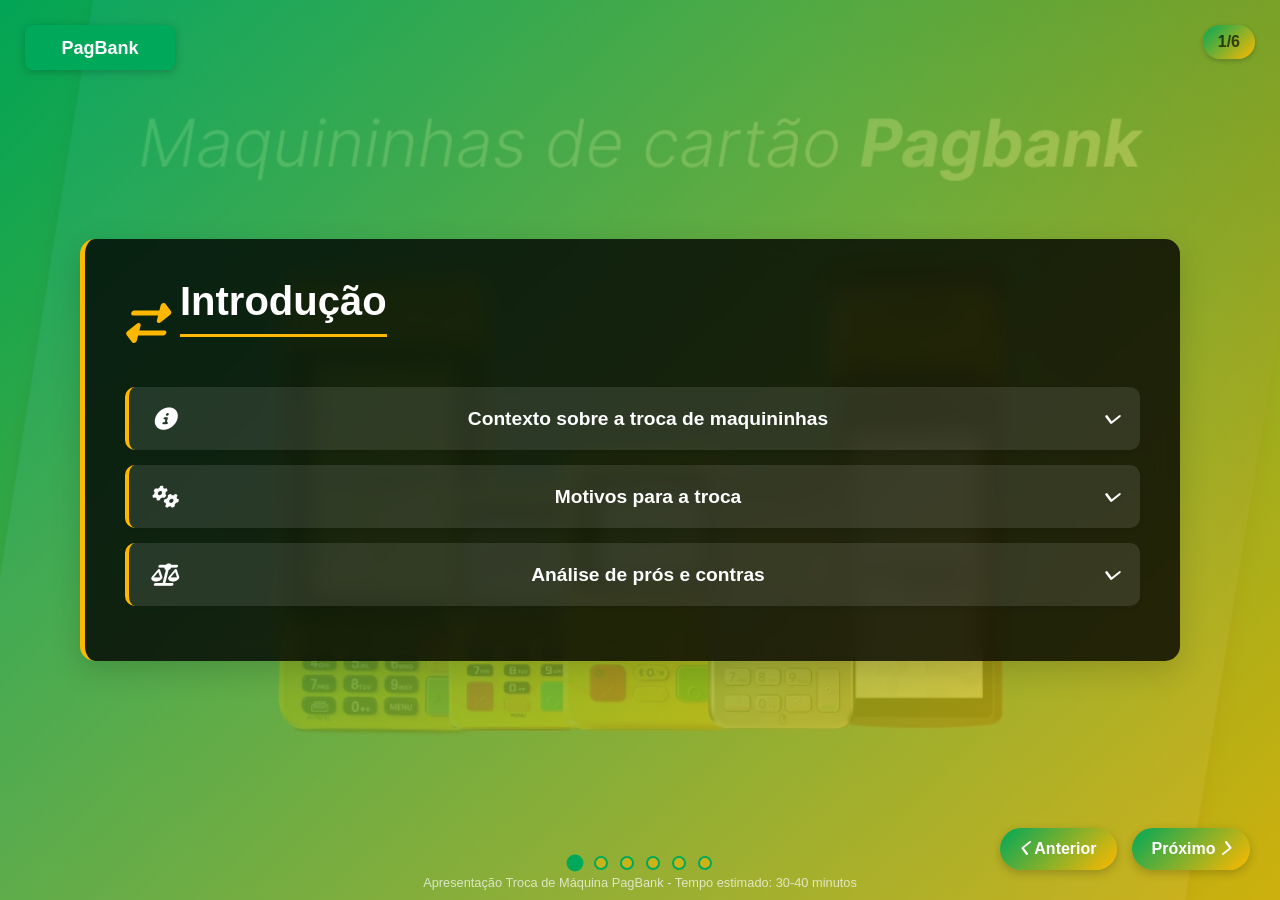
<file: index.html>
<!DOCTYPE html>
<html lang="pt-BR">

<head>
    <meta charset="UTF-8">
    <meta name="viewport" content="width=device-width, initial-scale=1.0">
    <title>Troca de Máquina PagBank</title>
    <link rel="stylesheet" href="./reset.css">
    <link rel="stylesheet" href="./style.css">
    <link rel="icon" href="./assets/favicon.png" type="image/x-icon">
</head>

<body>
    <div class="slides-container">
        <!-- Slide 1: Introdução -->
        <div class="slide slide-1 active">
            <div class="slide-overlay"></div>
            <div class="slide-number">1/6</div>
            <div class="slide-content">
                <div class="content-box">
                    <div class="icon-header">
                        <i class="fas fa-exchange-alt"></i>
                        <h1>Introdução</h1>
                    </div>

                    <div class="expandable-list">
                        <div class="expandable-item">
                            <div class="expandable-header">
                                <i class="fas fa-info-circle"></i>
                                <span>Contexto sobre a troca de maquininhas</span>
                                <i class="fas fa-chevron-down"></i>
                            </div>
                            <div class="expandable-content">
                                <p>A maquininha de cartão é uma ferramenta essencial para o dia a dia do empreendedor. O
                                    PagBank oferece um processo de troca para garantir que os equipamentos estejam
                                    sempre em pleno funcionamento.</p>
                            </div>
                        </div>

                        <div class="expandable-item">
                            <div class="expandable-header">
                                <i class="fas fa-cogs"></i>
                                <span>Motivos para a troca</span>
                                <i class="fas fa-chevron-down"></i>
                            </div>
                            <div class="expandable-content">
                                <ul>
                                    <li><strong>Defeito:</strong> Quando a máquina para de funcionar corretamente</li>
                                    <li><strong>Troca preventiva:</strong> Oferecida gratuitamente para modelos com mais
                                        de 3 anos de uso</li>
                                    <li><strong>Atualização de modelo:</strong> Busca por equipamentos mais modernos e
                                        com mais funcionalidades</li>
                                </ul>
                            </div>
                        </div>

                        <div class="expandable-item">
                            <div class="expandable-header">
                                <i class="fas fa-balance-scale"></i>
                                <span>Análise de prós e contras</span>
                                <i class="fas fa-chevron-down"></i>
                            </div>
                            <div class="expandable-content">
                                <p>A troca não é automática; é necessário avaliar se é a melhor solução para o cliente e
                                    para a empresa. O atendimento deve sempre priorizar o diagnóstico correto antes de
                                    iniciar o processo.</p>
                            </div>
                        </div>
                    </div>
                </div>
            </div>
        </div>

        <!-- Slide 2: Avaliar Necessidade da Troca -->
        <div class="slide slide-2">
            <div class="slide-overlay"></div>
            <div class="slide-number">4/6</div>
            <div class="slide-content">
                <div class="content-box">
                    <div class="icon-header">
                        <i class="fas fa-search"></i>
                        <h1>Avaliar Necessidade da Troca</h1>
                    </div>

                    <div class="expandable-list">
                        <div class="expandable-item">
                            <div class="expandable-header">
                                <i class="fas fa-stethoscope"></i>
                                <span>Diagnóstico antes de aprovar a troca</span>
                                <i class="fas fa-chevron-down"></i>
                            </div>
                            <div class="expandable-content">
                                <p>É essencial esgotar todas as possibilidades de solução remota antes de solicitar a
                                    troca. O atendente deve seguir uma série de passos para diagnosticar o problema.</p>
                            </div>
                        </div>

                        <div class="expandable-item">
                            <div class="expandable-header">
                                <i class="fas fa-bug"></i>
                                <span>Identificar a causa do problema</span>
                                <i class="fas fa-chevron-down"></i>
                            </div>
                            <div class="expandable-content">
                                <p>Perguntas claras para entender a origem: problema é com chip, bobina, leitor de
                                    cartão ou conexão? Cada componente requer uma abordagem específica.</p>
                            </div>
                        </div>

                        <div class="expandable-item">
                            <div class="expandable-header">
                                <i class="fas fa-life-ring"></i>
                                <span>Uso do SOS Maquininha</span>
                                <i class="fas fa-chevron-down"></i>
                            </div>
                            <div class="expandable-content">
                                <p>Canal especializado para problemas técnicos como falhas de software, bateria viciada
                                    ou problemas de hardware. Deve ser a primeira opção antes da troca.</p>
                            </div>
                        </div>

                        <div class="expandable-item">
                            <div class="expandable-header">
                                <i class="fas fa-tools"></i>
                                <span>Alternativas à troca</span>
                                <i class="fas fa-chevron-down"></i>
                            </div>
                            <div class="expandable-content">
                                <ul>
                                    <li><strong>Atualizar software:</strong> Problemas de funcionamento podem ser
                                        resolvidos com atualização do sistema</li>
                                    <li><strong>Testar conexão:</strong> Muitas falhas são relacionadas à conexão com a
                                        internet</li>
                                    <li><strong>Trocar chip:</strong> Chip pode estar suspenso ou inativo por falta de
                                        uso</li>
                                    <li><strong>Reiniciar aparelho:</strong> Solução simples para pequenos problemas
                                    </li>
                                    <li><strong>Autodiagnóstico:</strong> Função disponível nas maquininhas mais
                                        modernas</li>
                                </ul>
                            </div>
                        </div>
                    </div>
                </div>
            </div>
        </div>

        <!-- Slide 3: Impactos Negativos da Troca Desnecessária -->
        <div class="slide slide-3">
            <div class="slide-overlay"></div>
            <div class="slide-number">5/6</div>
            <div class="slide-content">
                <div class="content-box">
                    <div class="icon-header">
                        <i class="fas fa-exclamation-triangle"></i>
                        <h1>Impactos da Troca Desnecessária</h1>
                    </div>
<!-- s -->
                    <div class="expandable-list">
                        <div class="expandable-item negative">
                            <div class="expandable-header">
                                <i class="fas fa-money-bill-wave"></i>
                                <span>Prejuízos financeiros para o PagBank</span>
                                <i class="fas fa-chevron-down"></i>
                            </div>
                            <div class="expandable-content">
                                <p>Custos com logística (envio e recebimento) e equipamentos. Despesas que poderiam ser
                                    evitadas com um diagnóstico adequado. Cada troca desnecessária representa um custo
                                    operacional significativo.</p>
                            </div>
                        </div>

                        <div class="expandable-item negative">
                            <div class="expandable-header">
                                <i class="fas fa-user-tie"></i>
                                <span>Impacto na avaliação do colaborador</span>
                                <i class="fas fa-chevron-down"></i>
                            </div>
                            <div class="expandable-content">
                                <p>Métricas como índice de resolução na primeira chamada são afetadas. Troca
                                    desnecessária pode resultar em avaliação de desempenho insatisfatória. As empresas
                                    monitoram o número de trocas e o índice de resoluções.</p>
                            </div>
                        </div>

                        <div class="expandable-item negative">
                            <div class="expandable-header">
                                <i class="fas fa-users"></i>
                                <span>Aumento no volume de atendimento</span>
                                <i class="fas fa-chevron-down"></i>
                            </div>
                            <div class="expandable-content">
                                <p>Sobrecarga da equipe de suporte e da logística. Tempo perdido com processos que
                                    poderiam ser resolvidos remotamente. A cada troca desnecessária, o volume de
                                    solicitações aumenta.</p>
                            </div>
                        </div>
                    </div>
                </div>
            </div>
        </div>

        <!-- Slide 4: Importância do Fluxo Correto -->
        <div class="slide slide-4">
            <div class="slide-overlay"></div>
            <div class="slide-number">4/6</div>
            <div class="slide-content">
                <div class="content-box">
                    <div class="icon-header">
                        <i class="fas fa-project-diagram"></i>
                        <h1>Importância do Fluxo Correto</h1>
                    </div>

                    <div class="expandable-list">
                        <!-- Coluna 1: Positivos -->
                        <div class="expandable-column">
                            <div class="expandable-item positive">
                                <div class="expandable-header">
                                    <i class="fas fa-bolt"></i>
                                    <span>Resolução imediata e assertiva</span>
                                    <i class="fas fa-chevron-down"></i>
                                </div>
                                <div class="expandable-content">
                                    <p>Cliente resolve seu problema rapidamente, sem necessidade de troca. Diagnóstico
                                        correto evita processos desnecessários e agiliza a solução.</p>
                                </div>
                            </div>

                            <div class="expandable-item positive">
                                <div class="expandable-header">
                                    <i class="fas fa-smile"></i>
                                    <span>Cliente satisfeito / NPS positiva</span>
                                    <i class="fas fa-chevron-down"></i>
                                </div>
                                <div class="expandable-content">
                                    <p>Experiência positiva aumenta a confiança no PagBank. Clientes satisfeitos tendem
                                        a recomendar o serviço e permanecer fiéis à marca.</p>
                                </div>
                            </div>

                            <div class="expandable-item positive">
                                <div class="expandable-header">
                                    <i class="fas fa-check-double"></i>
                                    <span>Processos alinhados às regras</span>
                                    <i class="fas fa-chevron-down"></i>
                                </div>
                                <div class="expandable-content">
                                    <p>Cumprimento das diretrizes estabelecidas pela organização. Seguir o fluxo correto
                                        garante padronização e qualidade no atendimento.</p>
                                </div>
                            </div>
                        </div>

                        <!-- Coluna 2: Negativos -->
                        <div class="expandable-column">
                            <div class="expandable-item negative">
                                <div class="expandable-header">
                                    <i class="fas fa-redo"></i>
                                    <span>Volume de recontato</span>
                                    <i class="fas fa-chevron-down"></i>
                                </div>
                                <div class="expandable-content">
                                    <p>Cliente precisa retornar ao suporte, sobrecarregando a equipe. Cada retorno
                                        desnecessário consome tempo e recursos da operação.</p>
                                </div>
                            </div>

                            <div class="expandable-item negative">
                                <div class="expandable-header">
                                    <i class="fas fa-money-bill-wave"></i>
                                    <span>Prejuízo financeiro para organização</span>
                                    <i class="fas fa-chevron-down"></i>
                                </div>
                                <div class="expandable-content">
                                    <p>Custos com logística e equipamentos desnecessários. Cada troca desnecessária
                                        representa gastos com envio, recebimento e equipamento.</p>
                                </div>
                            </div>

                            <div class="expandable-item negative">
                                <div class="expandable-header">
                                    <i class="fas fa-chart-line"></i>
                                    <span>NPS impactada negativamente</span>
                                    <i class="fas fa-chevron-down"></i>
                                </div>
                                <div class="expandable-content">
                                    <p>Insatisfação do cliente com a demora ou complicação no processo. Experiências
                                        negativas afetam a avaliação da empresa no mercado.</p>
                                </div>
                            </div>
                        </div>
                    </div>
                </div>
            </div>
        </div>


<!-- Slide 5: Oferta Turbo -->
<div class="slide slide-5">
  <div class="slide-overlay"></div>
  <div class="slide-number">5/6</div>
  <div class="slide-content">
    <div class="content-box">
      <div class="icon-header">
        <i class="fas fa-bolt"></i>
        <h1>Oferta Turbo</h1>
      </div>

      <div class="expandable-list">
        <!-- Coluna 1: Como funciona -->
        <div class="expandable-column">
          <div class="expandable-item positive">
            <div class="expandable-header">
              <i class="fas fa-check-circle"></i>
              <span>O que é</span>
              <i class="fas fa-chevron-down"></i>
            </div>
            <div class="expandable-content">
              <p>Oferta automática que reduz taxas no crédito ou débito, incentivando o uso equilibrado das modalidades.</p>
            </div>
          </div>

          <div class="expandable-item positive">
            <div class="expandable-header">
              <i class="fas fa-exchange-alt"></i>
              <span>Como funciona</span>
              <i class="fas fa-chevron-down"></i>
            </div>
            <div class="expandable-content">
              <p>
                • Se o cliente vende mais no <b>débito</b>, ganha redução nas taxas do <b>crédito</b>.<br>
                • Se vende mais no <b>crédito</b>, ganha redução nas taxas do <b>débito</b>.
              </p>
            </div>
          </div>

          <div class="expandable-item positive">
            <div class="expandable-header">
              <i class="fas fa-clock"></i>
              <span>Validade</span>
              <i class="fas fa-chevron-down"></i>
            </div>
            <div class="expandable-content">
              <p>A oferta deve ser utilizada em até <b>30 dias</b>. Após esse prazo, expira e as taxas voltam ao normal.</p>
            </div>
          </div>
        </div>

        <!-- Coluna 2: Importância de comunicar -->
        <div class="expandable-column">
          <div class="expandable-item negative">
            <div class="expandable-header">
              <i class="fas fa-bullhorn"></i>
              <span>Importância do aviso</span>
              <i class="fas fa-chevron-down"></i>
            </div>
            <div class="expandable-content">
              <p>Após atender a demanda principal, é <b>dever do colaborador</b> avisar sobre a oferta para evitar que o cliente perca o benefício.</p>
            </div>
          </div>

          <div class="expandable-item negative">
            <div class="expandable-header">
              <i class="fas fa-users"></i>
              <span>Quando não avisar</span>
              <i class="fas fa-chevron-down"></i>
            </div>
            <div class="expandable-content">
              <p>Apenas em casos de clientes muito atritados ou quando já usaram a modalidade com a nova taxa.</p>
            </div>
          </div>

          <div class="expandable-item negative">
            <div class="expandable-header">
              <i class="fas fa-info-circle"></i>
              <span>Orientação prática</span>
              <i class="fas fa-chevron-down"></i>
            </div>
            <div class="expandable-content">
              <p>No sistema é possível verificar a data limite da oferta. Reforce essa informação ao cliente para garantir uso dentro do prazo.</p>
            </div>
          </div>
        </div>
      </div>
    </div>
  </div>
</div>


        <!-- Slide 6: Conclusão -->
        <div class="slide slide-6">
            <div class="slide-overlay"></div>
            <div class="slide-number">6/6</div>
            <div class="slide-content">
                <div class="content-box">
                    <div class="icon-header">
                        <i class="fas fa-check-circle"></i>
                        <h1>Conclusão</h1>
                    </div>

                    <div class="expandable-list">
                        <div class="expandable-item positive">
                            <div class="expandable-header">
                                <i class="fas fa-search"></i>
                                <span>Diagnóstico prévio é fundamental</span>
                                <i class="fas fa-chevron-down"></i>
                            </div>
                            <div class="expandable-content">
                                <p>Evita trocas desnecessárias e garante que a troca seja a última opção. É fundamental
                                    que o atendente dedique tempo ao diagnóstico do problema e esgote todas as
                                    possibilidades de solução remota.</p>
                            </div>
                        </div>

                        <div class="expandable-item positive">
                            <div class="expandable-header">
                                <i class="fas fa-chart-line"></i>
                                <span>Reduz custos e problemas de logística</span>
                                <i class="fas fa-chevron-down"></i>
                            </div>
                            <div class="expandable-content">
                                <p>Processos mais eficientes significam menos gastos e mais agilidade. Contribui para a
                                    eficiência da operação e reduz custos para a empresa.</p>
                            </div>
                        </div>

                        <div class="expandable-item positive">
                            <div class="expandable-header">
                                <i class="fas fa-award"></i>
                                <span>Melhora avaliação e eficiência</span>
                                <i class="fas fa-chevron-down"></i>
                            </div>
                            <div class="expandable-content">
                                <p>Atendentes que seguem o fluxo correto contribuem para a saúde financeira da empresa e
                                    para a satisfação do cliente. Essa prática evita impactos negativos na avaliação do
                                    colaborador.</p>
                            </div>
                        </div>
                    </div>
                </div>
            </div>
        </div>
    </div>

    <!-- Logo PagBank -->
    <div class="logo">
        <svg viewBox="0 0 200 60" xmlns="http://www.w3.org/2000/svg">
            <rect x="0" y="0" width="200" height="60" fill="#00a859" rx="10"></rect>
            <text x="100" y="38" font-family="Arial" font-size="24" fill="white" text-anchor="middle"
                font-weight="bold">PagBank</text>
        </svg>
    </div>

    <div class="navigation">
        <button class="nav-btn" id="prev-btn"><i class="fas fa-chevron-left"></i> Anterior</button>
        <button class="nav-btn" id="next-btn">Próximo <i class="fas fa-chevron-right"></i></button>
    </div>

    <div class="slide-indicators">
        <div class="indicator active" data-slide="0"></div>
        <div class="indicator" data-slide="1"></div>
        <div class="indicator" data-slide="2"></div>
        <div class="indicator" data-slide="3"></div>
        <div class="indicator" data-slide="4"></div>
        <div class="indicator" data-slide="5"></div>
    </div>

    <div class="footer-note">
        Apresentação Troca de Máquina PagBank - Tempo estimado: 30-40 minutos
    </div>

    <script src="./script.js"></script>
</body>

</html>
</file>
<file: style.css>
* {
    margin: 0;
    padding: 0;
    box-sizing: border-box;
    font-family: 'Segoe UI', Tahoma, Geneva, Verdana, sans-serif;
}

body {
    background-color: #f5f5f5;
    color: #333;
    overflow: hidden;
}

.slides-container {
    width: 100vw;
    height: 100vh;
    position: relative;
    overflow: hidden;
}

.slide {
    width: 100%;
    height: 100%;
    position: absolute;
    top: 0;
    left: 0;
    opacity: 0;
    transition: opacity 0.5s ease-in-out;
    padding: 60px 80px;
    display: flex;
    flex-direction: column;
    justify-content: center;
    background-size: cover;
    background-position: center;
    background-repeat: no-repeat;
}

.slide.active {
    opacity: 1;
    z-index: 1;
}

.slide-overlay {
    position: absolute;
    top: 0;
    left: 0;
    width: 100%;
    height: 100%;
    z-index: -1;
}

.slide-1 .slide-overlay,
.slide-2 .slide-overlay,
.slide-3 .slide-overlay,
.slide-4 .slide-overlay,
.slide-5 .slide-overlay,
.slide-6 .slide-overlay {
    background: linear-gradient(135deg, rgba(0, 168, 89, 0.85) 0%, rgba(255, 184, 0, 0.8) 100%);
}

.slide-content {
    position: relative;
    z-index: 2;
    max-width: 1100px;
}

h1 {
    font-size: 2.5rem;
    color: #00a859;
    margin-bottom: 30px;
    border-bottom: 3px solid #ffb800;
    padding-bottom: 10px;
    text-shadow: 1px 1px 3px rgba(0, 0, 0, 0.1);
}

.navigation {
    position: fixed;
    bottom: 30px;
    right: 30px;
    z-index: 100;
    display: flex;
    gap: 15px;
}

.nav-btn {
    background: linear-gradient(135deg, #00a859 0%, #ffb800 100%);
    color: white;
    border: none;
    padding: 12px 20px;
    border-radius: 30px;
    cursor: pointer;
    font-size: 1rem;
    transition: all 0.3s;
    box-shadow: 0 3px 10px rgba(0, 0, 0, 0.2);
    font-weight: 600;
}

.nav-btn:hover {
    transform: translateY(-2px);
    box-shadow: 0 5px 15px rgba(0, 0, 0, 0.3);
}

.slide-indicators {
    position: fixed;
    bottom: 30px;
    left: 50%;
    transform: translateX(-50%);
    display: flex;
    gap: 12px;
    z-index: 100;
}

.indicator {
    width: 14px;
    height: 14px;
    border-radius: 50%;
    background-color: rgba(255, 184, 0, 0.5);
    cursor: pointer;
    transition: all 0.3s;
    border: 2px solid #00a859;
}

.indicator.active {
    background-color: #00a859;
    transform: scale(1.2);
}

.slide-number {
    position: fixed;
    top: 25px;
    right: 25px;
    background: linear-gradient(135deg, #00a859 0%, #ffb800 100%);
    color: rgba(0, 0, 0, 0.658);
    padding: 8px 15px;
    border-radius: 20px;
    font-size: 1rem;
    z-index: 100;
    box-shadow: 0 2px 5px rgba(0, 0, 0, 0.2);
    font-weight: 600;
}

.content-box {
    background-color: rgba(255, 255, 255, 0.9);
    padding: 40px;
    border-radius: 15px;
    box-shadow: 0 10px 30px rgba(0, 0, 0, 0.15);
    max-width: 1100px;
    border-left: 5px solid #ffb800;
    backdrop-filter: blur(5px);
}

/* Estilo especial para slide 1 e 6 */
.slide-1 .content-box,
.slide-6 .content-box {
    background-color: rgba(0, 0, 0, 0.8);
    color: white;
    backdrop-filter: blur(10px);
    border-left: 5px solid #ffb800;
}

.slide-1 h1,
.slide-6 h1 {
    color: white;
    border-bottom-color: #ffb800;
}

.slide-1 li:before,
.slide-6 li:before {
    color: #ffb800;
}

/* Slide 2 e 3 com 2 colunas expansíveis */
.slide-4 .expandable-list,
.slide-5 .expandable-list {
    display: grid;
    grid-template-columns: 1fr 1fr;
    gap: 30px;
    align-items: start;
}

.expandable-column {
    display: flex;
    flex-direction: column;
    gap: 15px;
}

@media (max-width: 768px) {

    .slide-2 .expandable-list,
    .slide-3 .expandable-list {
        grid-template-columns: 1fr;
    }
}

/* Imagens de fundo */
.slide-1 {
    background-image: url("./assets/bgmaquinas.jpg");
}

.slide-2 {
    background-image: url("./assets/05-1.png");
}

.slide-3 {
    background-image: url("./assets/04.png");
}

.slide-4 {
    background-image: url("./assets/05-1.png");
}

.slide-5 {
    background-image: url("./assets/00.jpg");
}

.slide-6 {
    background-image: url("./assets/bgmaquinas.jpg")
}

.logo {
    position: fixed;
    top: 25px;
    left: 25px;
    width: 150px;
    z-index: 100;
    filter: drop-shadow(0 2px 4px rgba(0, 0, 0, 0.2));
}

.icon-header {
    display: flex;
    align-items: center;
    margin-bottom: 20px;
}

.icon-header i {
    font-size: 2.5rem;
    margin-right: 15px;
    color: #00a859;
}

.slide-1 .icon-header i,
.slide-6 .icon-header i {
    color: #ffb800;
}

/* LISTA EXPANSÍVEL */
.expandable-list {
    margin-top: 20px;
}

.expandable-item {
    background: rgba(255, 255, 255, 0.9);
    border-radius: 10px;
    margin-bottom: 15px;
    border-left: 4px solid #ffb800;
    overflow: hidden;
    transition: all 0.3s ease;
    box-shadow: 0 2px 8px rgba(0, 0, 0, 0.1);
}

.expandable-item.positive {
    border-left-color: #00a859;
    background: rgba(0, 168, 89, 0.1);
}

.expandable-item.negative {
    border-left-color: #e53935;
    background: rgba(229, 57, 53, 0.1);
}

.expandable-item.active {
    background: rgba(255, 255, 255, 0.95);
    box-shadow: 0 5px 15px rgba(0, 0, 0, 0.2);
}

.expandable-item.positive.active {
    background: rgba(0, 168, 89, 0.15);
}

.expandable-item.negative.active {
    background: rgba(229, 57, 53, 0.15);
}

.expandable-header {
    padding: 20px;
    display: flex;
    align-items: center;
    justify-content: space-between;
    cursor: pointer;
    font-weight: 600;
    font-size: 1.2rem;
    transition: all 0.3s ease;
}

.expandable-item.positive .expandable-header {
    color: #00a859;
}

.expandable-item.negative .expandable-header {
    color: #e53935;
}

.expandable-header:hover {
    background: rgba(0, 168, 89, 0.05);
}

.expandable-item.positive .expandable-header:hover {
    background: rgba(0, 168, 89, 0.1);
}

.expandable-item.negative .expandable-header:hover {
    background: rgba(229, 57, 53, 0.1);
}

.expandable-header i:first-child {
    margin-right: 15px;
    font-size: 1.4rem;
    width: 30px;
    text-align: center;
}

.expandable-header i:last-child {
    transition: transform 0.3s ease;
    font-size: 1.1rem;
}

.expandable-item.active .expandable-header i:last-child {
    transform: rotate(180deg);
}

.expandable-content {
    max-height: 0;
    overflow: hidden;
    transition: max-height 0.3s ease;
    padding: 0 20px;
}

.expandable-item.active .expandable-content {
    max-height: 500px;
    padding: 0 20px 20px 65px;
}

.expandable-content p {
    margin: 15px 0 0 0;
    font-size: 1.1rem;
    line-height: 1.6;
    color: #333;
}

.expandable-content ul {
    margin: 15px 0 0 0;
}

.expandable-content li {
    font-size: 1rem;
    margin-bottom: 10px;
    padding: 5px 0;
    background: none;
    border: none;
}

.expandable-content li:before {
    content: "•";
    color: #ff6d00;
    font-size: 1.5rem;
    position: relative;
    top: 2px;
    margin-right: 10px;
}

.expandable-content strong {
    color: #00a859;
}

.slide-1 .expandable-item,
.slide-6 .expandable-item {
    background: rgba(255, 255, 255, 0.1);
    color: white;
}

.slide-1 .expandable-content p,
.slide-6 .expandable-content p,
.slide-1 .expandable-content li,
.slide-6 .expandable-content li {
    color: white;
}

.slide-1 .expandable-content strong,
.slide-6 .expandable-content strong {
    color: #ffb800;
}

/* RESPONSIVIDADE */
@media (max-width: 768px) {
    .slide {
        padding: 40px 20px;
    }

    h1 {
        font-size: 2rem;
    }

    .content-box {
        padding: 25px;
    }

    .navigation {
        bottom: 20px;
        right: 20px;
    }

    .slide-indicators {
        bottom: 20px;
    }

    .logo {
        width: 120px;
    }

    .expandable-header {
        padding: 15px;
        font-size: 1.1rem;
    }

    .expandable-header i:first-child {
        font-size: 1.2rem;
        margin-right: 10px;
    }

    .expandable-content p {
        font-size: 1rem;
    }

    .expandable-content li {
        font-size: 0.9rem;
    }

    .expandable-item.active .expandable-content {
        padding: 0 15px 15px 45px;
    }
}

.footer-note {
    position: fixed;
    bottom: 10px;
    left: 0;
    width: 100%;
    text-align: center;
    font-size: 0.8rem;
    color: rgba(255, 255, 255, 0.7);
    z-index: 100;
}
</file>
